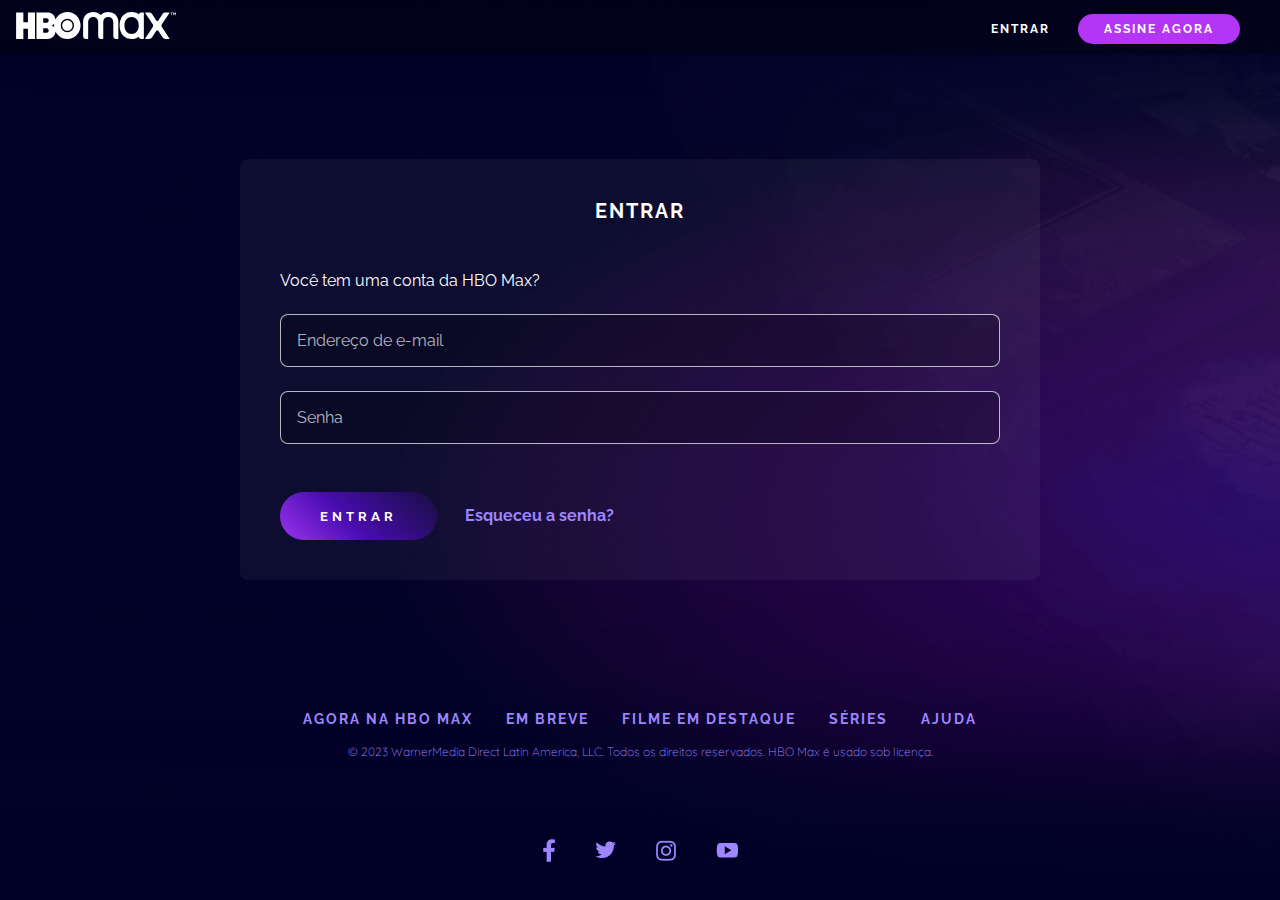
<file: signIn.html>
<!DOCTYPE html>
<html lang="pt-BR">
  <head>
    <meta charset="UTF-8" />
    <meta http-equiv="X-UA-Compatible" content="IE=edge" />
    <meta name="viewport" content="width=device-width, initial-scale=1.0" />
    <link rel="stylesheet" href="assets/css/signIn.css" />
    <title>Entrar | HBO Max</title>
  </head>
  <body>
    <nav class="menu">
      <a href="index.html" class="menu__logo">
        <img
          src="assets/images/hbo-logo.svg"
          alt="Logotipo HBOMax com o nome da marca"
          class="menu__logo-image"
        />
      </a>
      <div>
        <a href="signIn.html" class="menu__item">Entrar</a>
        <a href="#subscription" class="menu__item menu__item--button button">
          Assine Agora
        </a>
      </div>
    </nav>
    <main class="content">
      <form class="login container">
        <h1 class="login__title">Entrar</h1>
        <label class="login__label"> Você tem uma conta da HBO Max? </label>
        <input
          class="login__field"
          type="email"
          name="email"
          id="email"
          placeholder="Endereço de e-mail"
        />
        <input
          class="login__field"
          type="password"
          name="password"
          id="password"
          placeholder="Senha"
          minlength="8"
        />

        <div class="login__actions">
          <button type="submit" class="button button--gradient">Entrar</button>
          <a href="#" class="login__link"> Esqueceu a senha? </a>
        </div>
      </form>
    </main>

    <footer class="footer container">
      <div>
        <a class="footer__link" href="https://www.hbomax.com/br/pt/sitemap" target="_blank">
          Agora na HBO Max
        </a>
        <a class="footer__link" href="https://www.hbomax.com/br/pt/coming-soon" target="_blank">
          Em breve
        </a>
        <a class="footer__link" href="https://www.hbomax.com/br/pt/feature" target="_blank">
          Filme em destaque
        </a>
        <a class="footer__link" href="https://www.hbomax.com/br/pt/series" target="_blank">
          Séries
        </a>
        <a class="footer__link" href="https://help.hbomax.com/br" target="_blank">
          Ajuda
        </a>
      </div>
      <p class="text--small footer__legal">
        © 2023 WarnerMedia Direct Latin America, LLC. Todos os direitos
        reservados. HBO Max é usado sob licença.
      </p>
      <div class="footer__social">
        <a
          href="https://www.facebook.com/HBOMaxBr/" target="_blank"
          class="footer__social-link"
        >
          <img src="assets/images/fb_0.png" alt="Facebook" />
        </a>
        <a href="https://twitter.com/HBOMaxBR" target="_blank" class="footer__social-link">
          <img src="assets/images/twitter_0.png" alt="Twitter" />
        </a>
        <a
          href="https://www.instagram.com/hbomaxbr/" target="_blank"
          class="footer__social-link"
        >
          <img src="assets/images/instagram_0.png" alt="Instagram" />
        </a>
        <a
          href="https://www.youtube.com/c/hbomaxbr" target="_blank"
          class="footer__social-link"
        >
          <img src="assets/images/youtube_0.png" alt="Youtube" />
        </a>
      </div>
    </footer>
  </body>
</html>
</file>
<file: assets/css/signIn.css>
@import url("global.css");

body {
  background-image: url("../images/background-movies-series.png");
  background-size: cover;
  height: 100vh;
}

.content {
  align-items: center;
  display: flex;
  font-family: "Quicksand", cursive;
  height: 70%;
  justify-content: center;
  padding: 24px;
  width: 100%;
}

.menu {
  position: relative;
}

.login {
  background-color: var(--form-bg-color);
  border-radius: 8px;
  display: flex;
  flex-direction: column;
  gap: 24px;
  max-width: 800px;
  padding: 40px;
  width: 100%;
}

.login__title {
  font-size: 1.25rem;
  letter-spacing: 2px;
  margin-bottom: 24px;
  text-transform: uppercase;
}

.login__label {
  text-align: left;
}

.login__field {
  background: var(--form-field-bg-color);
  border: var(--form-field-border);
  border-radius: 8px;
  color: var(--text-color);
  font-size: 1rem;
  padding: 16px;
}

.login__field::placeholder {
  color: var(--form-field-placeholder);
}

.login__field:invalid {
  border-color: var(--form-field-error);
}

.login__actions {
  margin-top: 24px;
  text-align: left;
}

.login__link {
  color: var(--link-color);
  text-decoration: none;
  margin-left: 24px;
  font-weight: bold;
}

@media screen and (max-width: 480px) {
  body {
    height: auto;
  }

  .login__actions .button {
    display: block;
    margin-bottom: 24px;
  }

  .login__link {
    margin: 0;
  }
}
</file>
